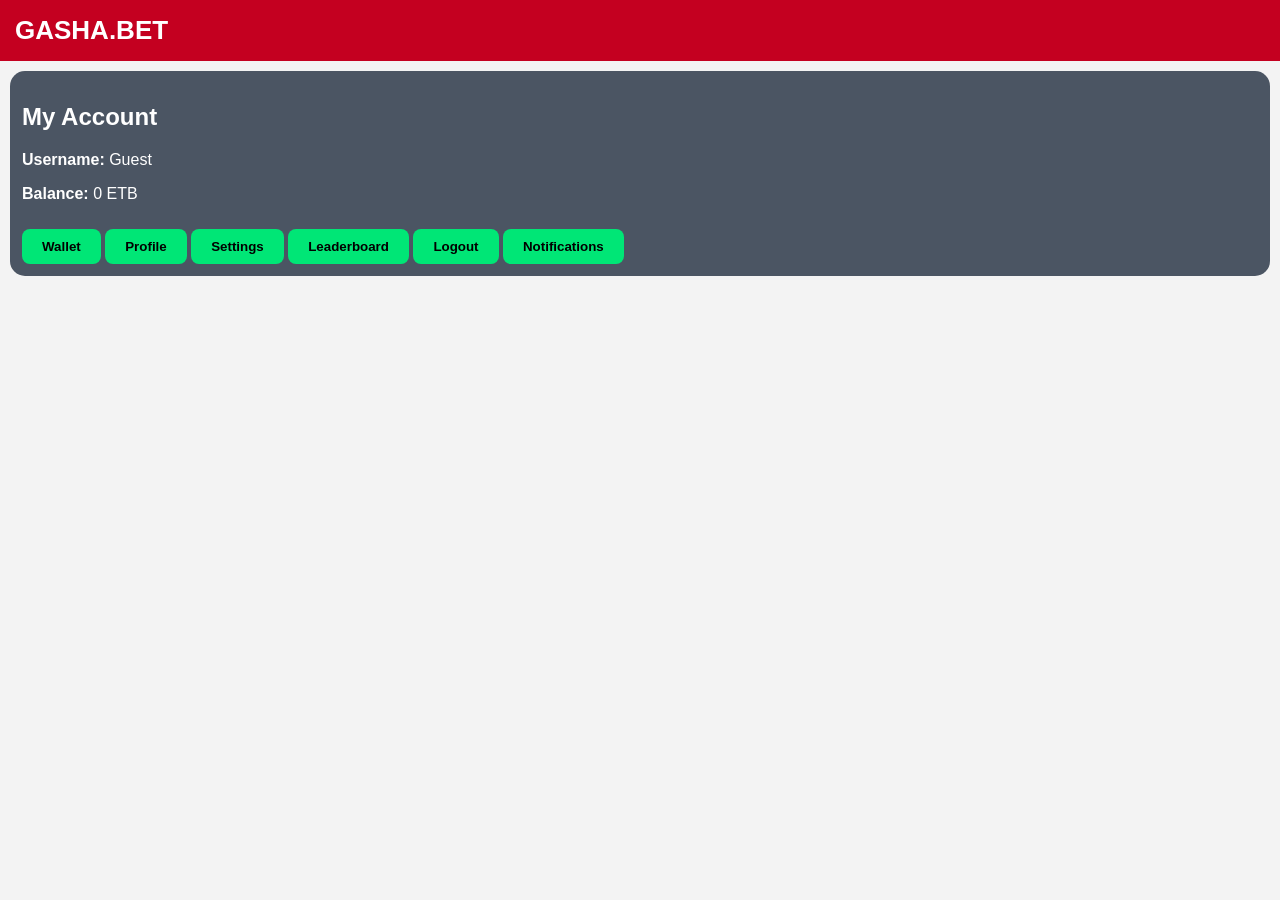
<file: account.html>
<!DOCTYPE html>
<html>
<head>
<meta name="viewport" content="width=device-width, initial-scale=1">
<title>Account</title>
<link rel="stylesheet" href="style.CSS">
</head>
<body>

<div class="topbar">
    <div class="logo">GASHA.BET</div>
</div>

<div class="level-card">

    <h2>My Account</h2>

    <p id="user"></p>

    <p>
        <strong>Balance:</strong>
        <span id="balance">0</span> ETB
    </p>

    <button onclick="location.href='wallet.html'">
        Wallet
    </button>

    <button onclick="location.href='profile.html'">
        Profile
    </button>

    <button onclick="location.href='settings.html'">
        Settings
    </button>
    
    <button onclick="location.href='leaderboard.html'">Leaderboard
    </button>

    <button onclick="logout()">
        Logout
    </button>
    
    <button onclick="location.href='notifications.html'">Notifications
    </button>

</div>

<script>

document.getElementById("user").innerHTML =
"<strong>Username:</strong> " +
(localStorage.getItem("username") || "Guest");

document.getElementById("balance").innerHTML =
localStorage.getItem("balance") || 0;

function logout(){
    localStorage.removeItem("username");
    window.location.href = "login.html";
}

</script>

</body>
</html>
</file>
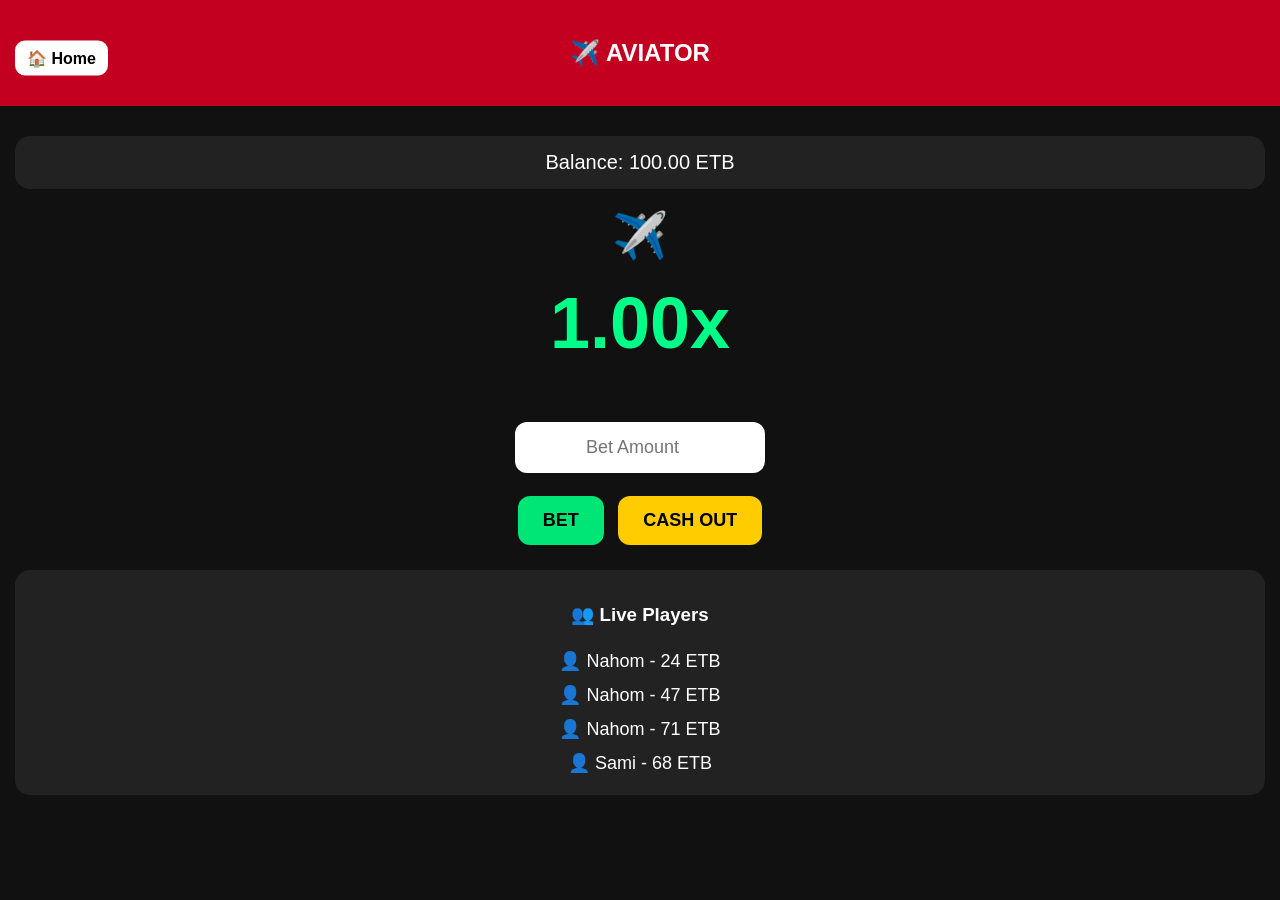
<file: aviator.html>
<!DOCTYPE html>
<html>
<head>
<meta name="viewport" content="width=device-width, initial-scale=1">
<title>Aviator</title>

<style>
body{
margin:0;
background:#111;
color:white;
font-family:Arial,sans-serif;
text-align:center;
}
.topbar{
background:#c40020;
padding:18px;
font-size:24px;
font-weight:bold;
position:relative;
height:70px;
display:flex;
align-items:center;
justify-content:center;
}

.home-btn{
position:absolute;
left:10px;
top:50%;
transform:translateY(-50%);
background:white;
color:black;
border:none;
border-radius:10px;
padding:8px 12px;
font-weight:bold;
font-size:16px;
z-index:1000;
}

.balance{
background:#222;
margin:30px 15px 15px;
padding:15px;
border-radius:15px;
font-size:20px;
}

#plane{
font-size:45px;
margin-top:20px;
transition:all .1s linear;
}

.multiplier{
font-size:72px;
font-weight:bold;
color:#00ff88;
margin-top:20px;
}

#history{
display:flex;
justify-content:center;
gap:8px;
flex-wrap:wrap;
margin:20px;
}

.history-item{
padding:8px 12px;
border-radius:10px;
font-weight:bold;
color:black;
}

input{
width:220px;
padding:15px;
border:none;
border-radius:12px;
text-align:center;
font-size:18px;
}

button{
padding:14px 25px;
border:none;
border-radius:12px;
font-weight:bold;
margin:5px;
font-size:18px;
}

.bet-btn{
background:#00e676;
}

.cashout-btn{
background:#ffcc00;
}

.players{
background:#222;
margin:20px 15px;
padding:15px;
border-radius:15px;
}

.player{
padding:6px;
font-size:18px;
}
</style>
</head>

<body>

<div class="topbar">

<button class="home-btn"
onclick="location.href='index.html'">
🏠 Home
</button>

✈️ AVIATOR

</div>

<div class="balance">
Balance: <span id="balance">100.00</span> ETB
</div>

<div id="plane">✈️</div>

<div class="multiplier" id="multiplier">1.00x</div>

<div id="history"></div>

<br>

<input type="number" id="betAmount" placeholder="Bet Amount">

<br><br>

<button class="bet-btn" onclick="placeBet()">BET</button>

<button class="cashout-btn" onclick="cashOut()">CASH OUT</button>

<div class="players">
<h3>👥 Live Players</h3>
<div id="playersList"></div>
</div>

<script>

let balance=Number(localStorage.getItem("balance"))||100;
document.getElementById("balance").innerHTML=balance.toFixed(2);

let multiplier=1;
let currentBet=0;
let hasBet=false;
let cashedOut=false;
let history=[];
let interval;

const names=[
"Abel","Hana","Sami","Dawit",
"Biruk","Miki","Nahom","Helen",
"Ruth","Beki"
];

function updatePlayers(){

let html="";

for(let i=0;i<4;i++){

let name=names[Math.floor(Math.random()*names.length)];
let bet=Math.floor(Math.random()*90)+10;

html+=`
<div class="player">
👤 ${name} - ${bet} ETB
</div>
`;
}

document.getElementById("playersList").innerHTML=html;
}

function getCrashPoint(){
return (Math.random()*5)+1;
}

function startRound(){

updatePlayers();

multiplier=1;

document.getElementById("plane").style.transform=
"translateX(0px)";

let crashPoint=getCrashPoint();

interval=setInterval(function(){

multiplier+=0.01;

document.getElementById("multiplier").innerHTML=
multiplier.toFixed(2)+"x";

document.getElementById("plane").style.transform=
"translateX("+(multiplier*80)+"px)";

if(multiplier>=crashPoint){

clearInterval(interval);

document.getElementById("multiplier").innerHTML=
"💥 CRASHED @ "+multiplier.toFixed(2)+"x";

history.unshift(multiplier.toFixed(2));

if(history.length>10){
history.pop();
}

let html="";

for(let i=0;i<history.length;i++){

let color="#ff4444";

if(parseFloat(history[i])>=2){
color="#ffd700";
}

if(parseFloat(history[i])>=5){
color="#00ff88";
}

html+=`
<div class="history-item"
style="background:${color}">
${history[i]}x
</div>
`;
}

document.getElementById("history").innerHTML=html;

hasBet=false;
currentBet=0;
cashedOut=false;

setTimeout(startRound,3000);
}

},100);
}

function placeBet(){

if(hasBet)return;

let bet=Number(
document.getElementById("betAmount").value
);

if(isNaN(bet)||bet<=0){
alert("Enter valid bet amount");
return;
}

if(bet>balance){
alert("Not enough balance");
return;
}

balance-=bet;

localStorage.setItem("balance",balance);

document.getElementById("balance").innerHTML=
balance.toFixed(2);

currentBet=bet;
hasBet=true;
cashedOut=false;

alert("Bet placed: "+bet+" ETB");
}

function cashOut(){

if(!hasBet||cashedOut)return;

let win=currentBet*multiplier;

balance+=win;

localStorage.setItem("balance",balance);

document.getElementById("balance").innerHTML=
balance.toFixed(2);

cashedOut=true;

alert("Won "+win.toFixed(2)+" ETB");
}

updatePlayers();
setTimeout(startRound,2000);

</script>

</body>
</html>
</file>
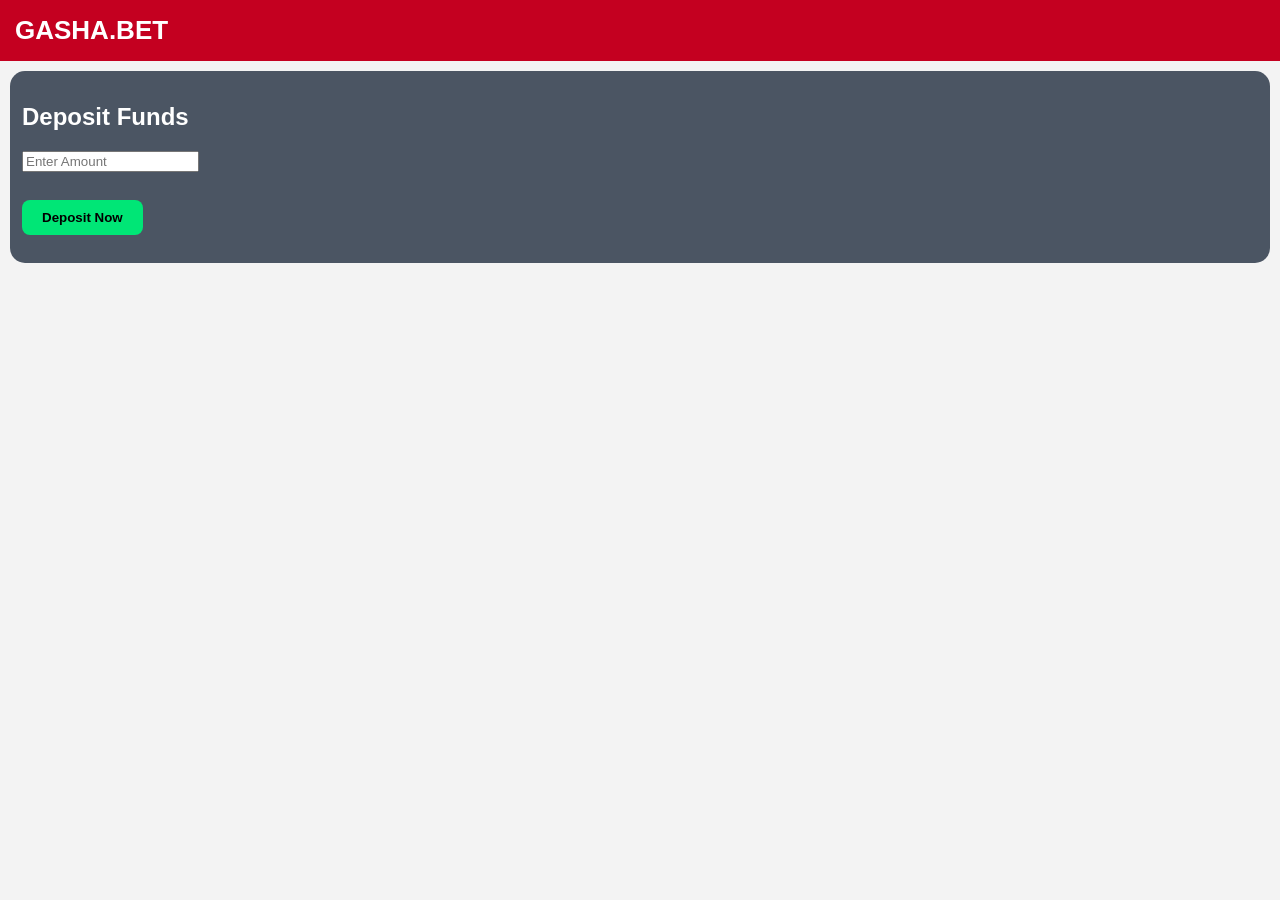
<file: deposit.html>
<!DOCTYPE html>
<html>
<head>
<meta name="viewport" content="width=device-width, initial-scale=1">
<title>Deposit</title>
<link rel="stylesheet" href="style.CSS">
</head>
<body>

<div class="topbar">
    <div class="logo">GASHA.BET</div>
</div>

<div class="level-card">

    <h2>Deposit Funds</h2>

    <input type="number" id="amount" placeholder="Enter Amount">

    <br><br>

    <button onclick="depositMoney()">
    Deposit Now
</button>
    </button>

    <p id="msg"></p>

</div>

<script>
function depositMoney() {

    let amount = Number(document.getElementById("amount").value);

    if(amount <= 0){
      let history = localStorage.getItem("history") || "";
history += "<li>Deposit: " + amount + " ETB</li>";
localStorage.setItem("history", history);
        document.getElementById("msg").innerHTML =
        "Enter a valid amount";
        return;
    }

    let balance = Number(localStorage.getItem("balance")) || 0;
    balance += amount;
localStorage.setItem("balance", balance);
let history = localStorage.getItem("history") || "";
history += "<li>Deposit: " + amount + " ETB</li>";
localStorage.setItem("history", history);
let notes = localStorage.getItem("notifications") || "";
notes += "<p>💰 Deposit: " + amount + " ETB</p>";
localStorage.setItem("notifications", notes);

document.getElementById("msg").innerHTML =
"Deposit Successful: " + amount + " ETB";
let points = Number(localStorage.getItem("points")) || 0;
points += Number(amount);

localStorage.setItem("points", points);
}
</script>

</body>
</html>
</file>
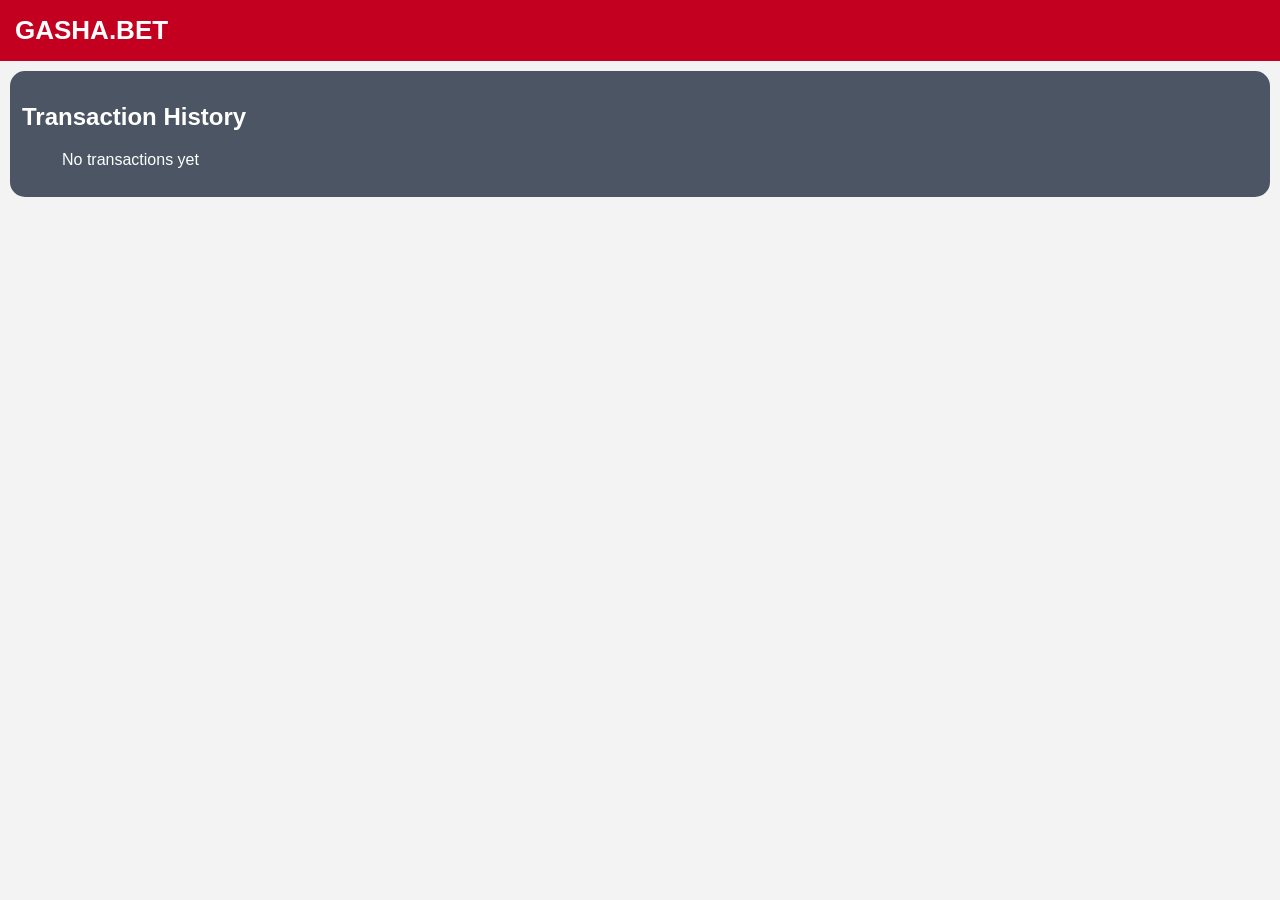
<file: history.html>
<!DOCTYPE html>
<html>
<head>
<meta name="viewport" content="width=device-width, initial-scale=1">
<title>Transaction History</title>
<link rel="stylesheet" href="style.CSS">
</head>
<body>

<div class="topbar">
    <div class="logo">GASHA.BET</div>
</div>

<div class="level-card">
    <h2>Transaction History</h2>

    <ul id="historyList"></ul>

<script>
document.getElementById("historyList").innerHTML =
localStorage.getItem("history") || "No transactions yet";
</script>
</div>

</body>
</html>
</file>
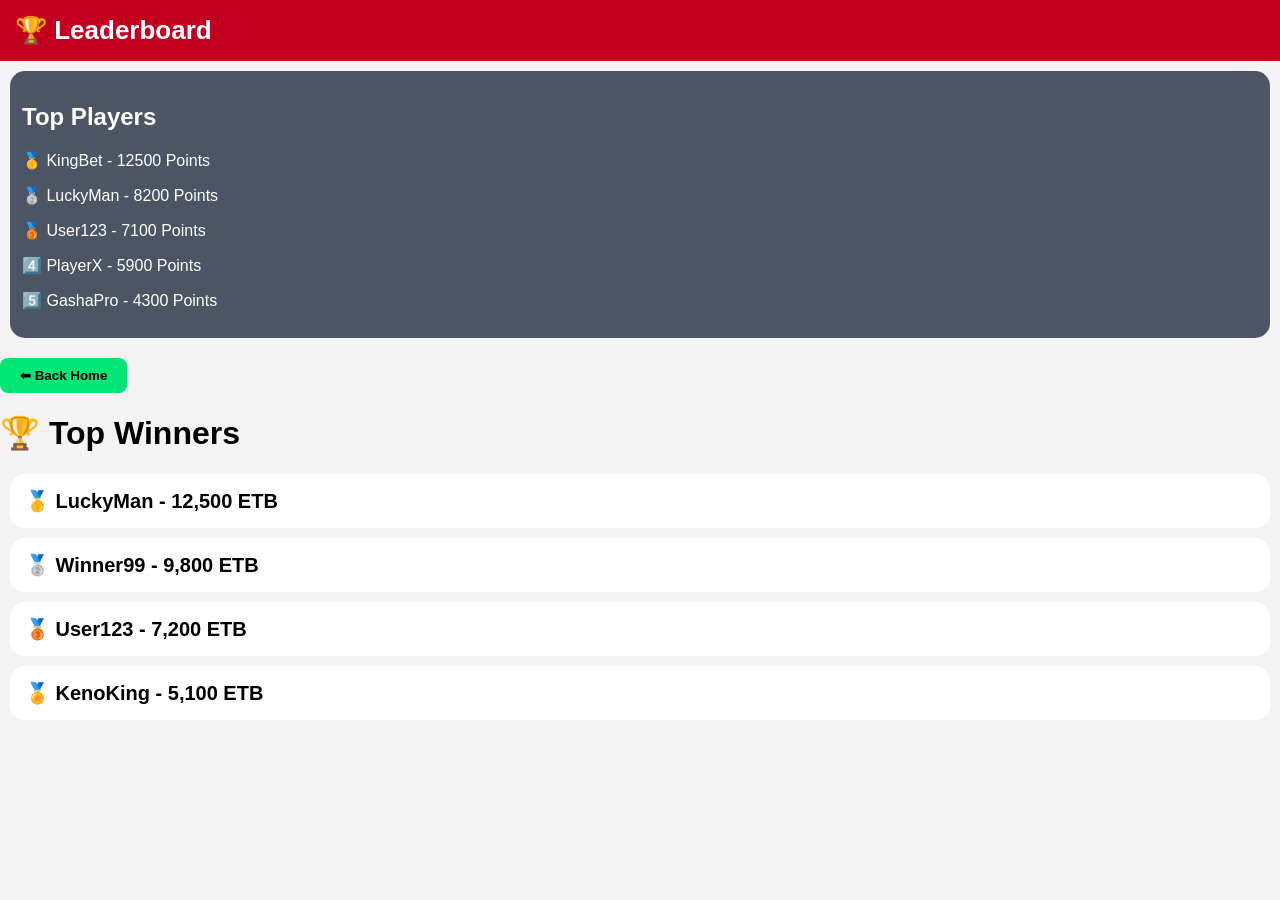
<file: leaderboard.html>
<!DOCTYPE html>
<html>
<head>
<meta name="viewport" content="width=device-width, initial-scale=1">
<title>Leaderboard</title>
<link rel="stylesheet" href="style.CSS">
</head>
<body>

<div class="topbar">
    <div class="logo">🏆 Leaderboard</div>
</div>

<div class="level-card">

<h2>Top Players</h2>

<p>🥇 KingBet - 12500 Points</p>

<p>🥈 LuckyMan - 8200 Points</p>

<p>🥉 User123 - 7100 Points</p>

<p>4️⃣ PlayerX - 5900 Points</p>

<p>5️⃣ GashaPro - 4300 Points</p>

</div>

<button onclick="location.href='index.html'">
⬅ Back Home
</button>
<!DOCTYPE html>
<html>
<head>
<meta name="viewport" content="width=device-width, initial-scale=1">
<title>Leaderboard</title>
</head>
<body>

<h1>🏆 Top Winners</h1>

<div class="player">
🥇 LuckyMan - 12,500 ETB
</div>

<div class="player">
🥈 Winner99 - 9,800 ETB
</div>

<div class="player">
🥉 User123 - 7,200 ETB
</div>

<div class="player">
🏅 KenoKing - 5,100 ETB
</div>

</body>
</html>
</body>
</html>
</file>
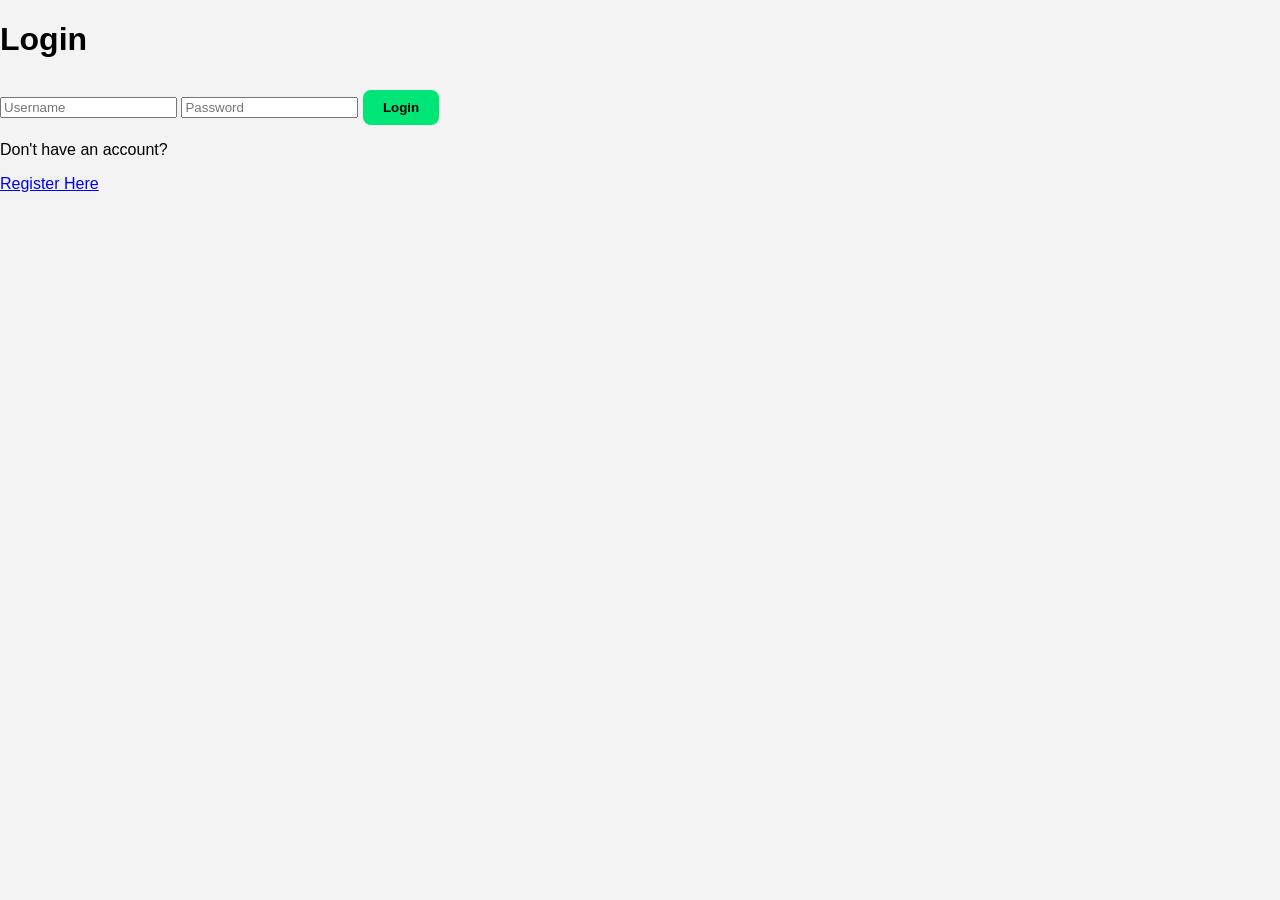
<file: login.html>
<!DOCTYPE html>
<html>
<head>
    <title>Login</title>
    <link rel="stylesheet" href="style.CSS">
</head>
<body>

<div class="login-container">
    <h1>Login</h1>

    <input type="text" id="username" placeholder="Username">

    <input type="password" id="password" placeholder="Password">

    <button onclick="login()">Login</button>

    <p>Don't have an account?</p>
    <a href="register.html">Register Here</a>
</div>

<script>
function login(){

    let user = document.getElementById("username").value;
    let pass = document.getElementById("password").value;

    if(user == "" || pass == ""){
        alert("Enter Username and Password");
        return;
    }

    localStorage.setItem("username", user);

    window.location.href = "index.html";
}
</script>
</script>
</body>
</html>
</file>
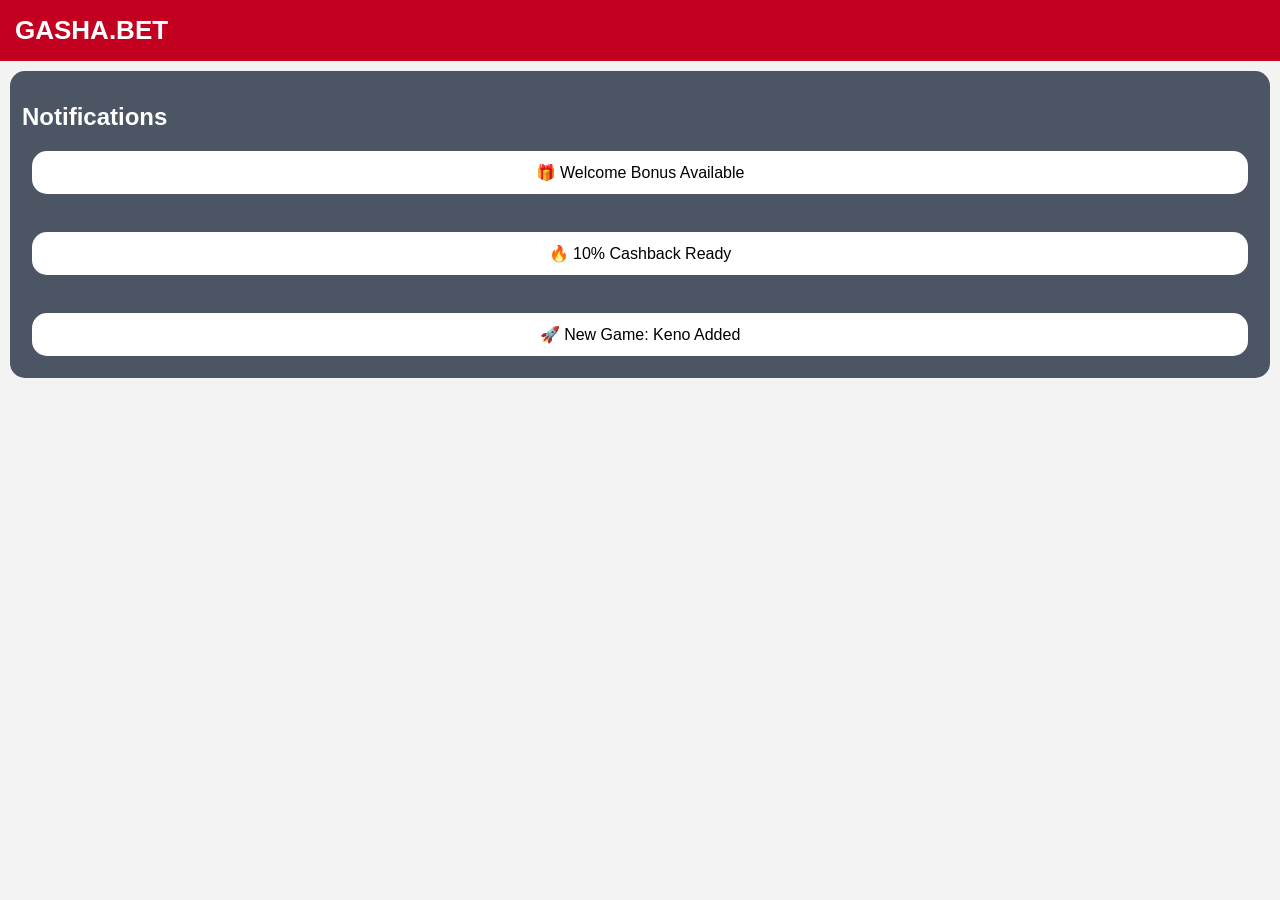
<file: notifications.html>
<!DOCTYPE html>
<html>
<head>
<meta name="viewport" content="width=device-width, initial-scale=1">
<title>Notifications</title>
<link rel="stylesheet" href="style.CSS">
</head>
<body>

<div class="topbar">
    <div class="logo">GASHA.BET</div>
</div>

<div class="level-card">

<h2>Notifications</h2>

<div class="promo">
    🎁 Welcome Bonus Available
</div>

<br>

<div class="promo">
    🔥 10% Cashback Ready
</div>

<br>

<div class="promo">
    🚀 New Game: Keno Added
</div>

</div>

</body>
</html>
</file>
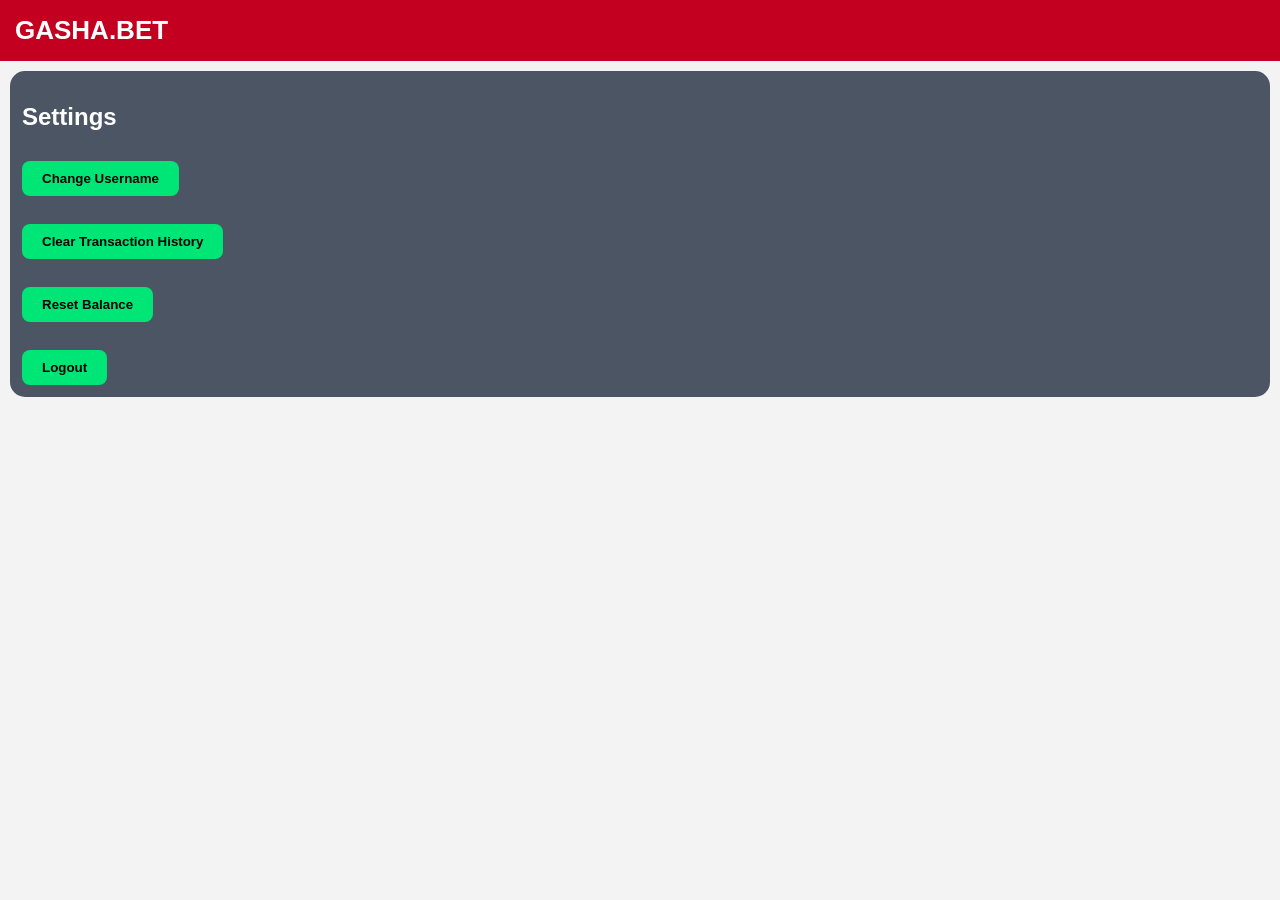
<file: settings.html>
<!DOCTYPE html>
<html>
<head>
<meta name="viewport" content="width=device-width, initial-scale=1">
<title>Settings</title>
<link rel="stylesheet" href="style.CSS">
</head>
<body>

<div class="topbar">
    <div class="logo">GASHA.BET</div>
</div>

<div class="level-card">

    <h2>Settings</h2>

    <button onclick="changeUsername()">
        Change Username
    </button>

    <br><br>

    <button onclick="clearHistory()">
        Clear Transaction History
    </button>

    <br><br>

    <button onclick="resetBalance()">
        Reset Balance
    </button>

    <br><br>

    <button onclick="logout()">
        Logout
    </button>

</div>

<script>

function changeUsername(){
    let newName = prompt("Enter New Username");

    if(newName){
        localStorage.setItem("username", newName);
        alert("Username Updated");
    }
}

function clearHistory(){
    localStorage.removeItem("history");
    alert("Transaction History Cleared");
}

function resetBalance(){
    localStorage.setItem("balance", 0);
    alert("Balance Reset");
}

function logout(){
    localStorage.removeItem("username");
    window.location.href = "login.html";
}

</script>

</body>
</html>
</file>
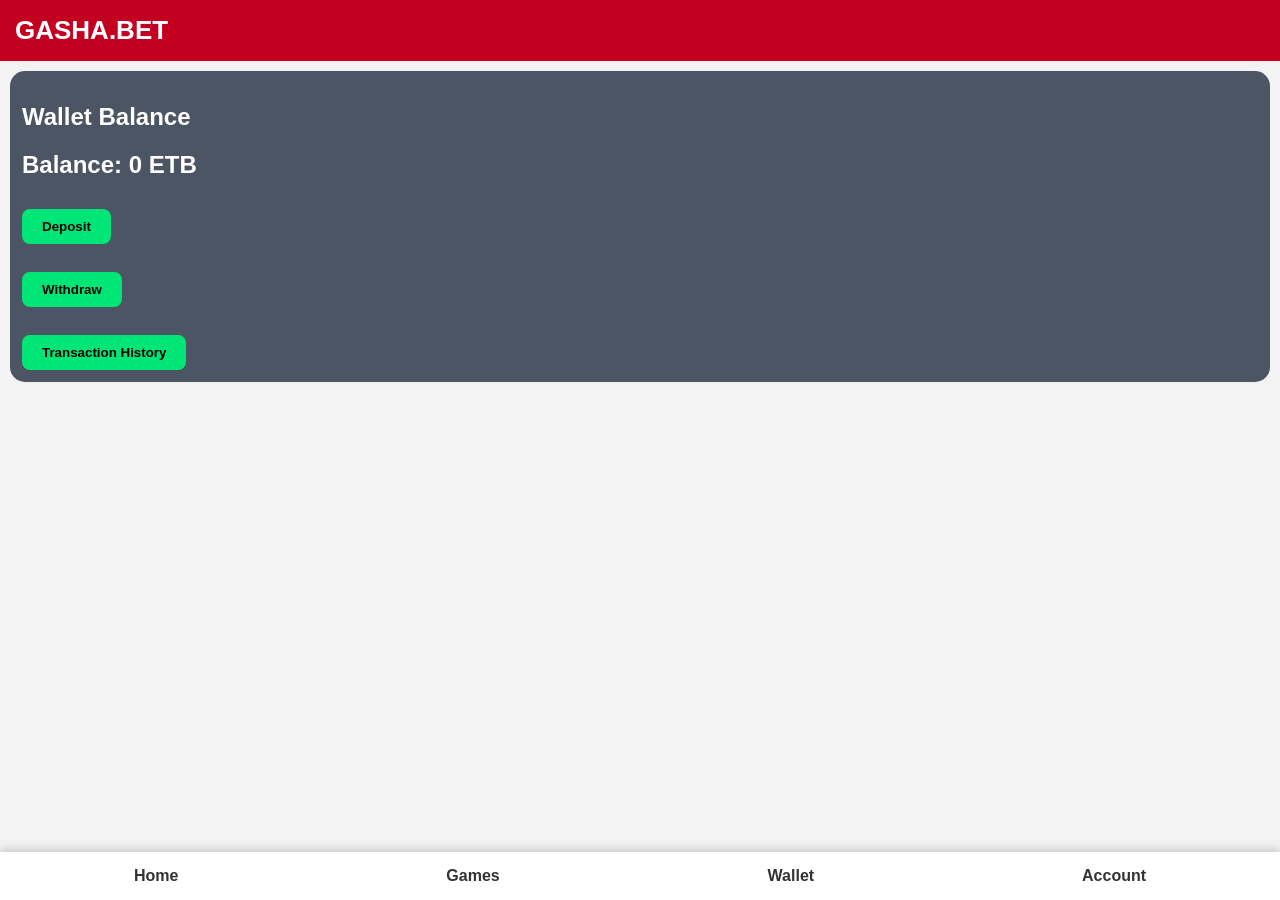
<file: wallet.html>
<!DOCTYPE html>
<html>
<head>
<meta name="viewport" content="width=device-width, initial-scale=1">
<title>Wallet</title>
<link rel="stylesheet" href="style.CSS">
</head>
<body>

<div class="topbar">
    <div class="logo">GASHA.BET</div>
</div>

<div class="level-card">
    <h2>Wallet Balance</h2>
    <h2>Balance: <span id="balance">0</span> </h2>

<script>
document.getElementById("balance").innerHTML =
localStorage.getItem("balance") || 0;
</script>


<script>
document.getElementById("balance").innerHTML =
(localStorage.getItem("balance") || "0") + " ETB";
</script>

    <button onclick="location.href='deposit.html'">
        Deposit
    </button>

    <br><br>

    <button onclick="location.href='withdraw.html'">
        Withdraw
    </button>

    <br><br>

    <button onclick="location.href='history.html'">
        Transaction History
    </button>
</div>

<div class="bottom-nav">
    <a href="index.html">Home</a>
    <a href="dashboard.html">Games</a>
    <a href="wallet.html">Wallet</a>
    <a href="login.html">Account</a>
</div>

<script>
function withdrawMoney() {

    let amount = Number(document.getElementById("amount").value);

    let balance = Number(localStorage.getItem("balance")) || 0;

    if(amount <= 0){
        document.getElementById("msg").innerHTML =
        "Enter a valid amount";
        return;
    }

    if(amount > balance){
        document.getElementById("msg").innerHTML =
        "Insufficient Balance";
        return;
    }

    balance -= amount;

    localStorage.setItem("balance", balance);

    document.getElementById("msg").innerHTML =
    "Withdrawal Successful: " + amount + " ETB";
}
</script>

</body>
</html>
</file>
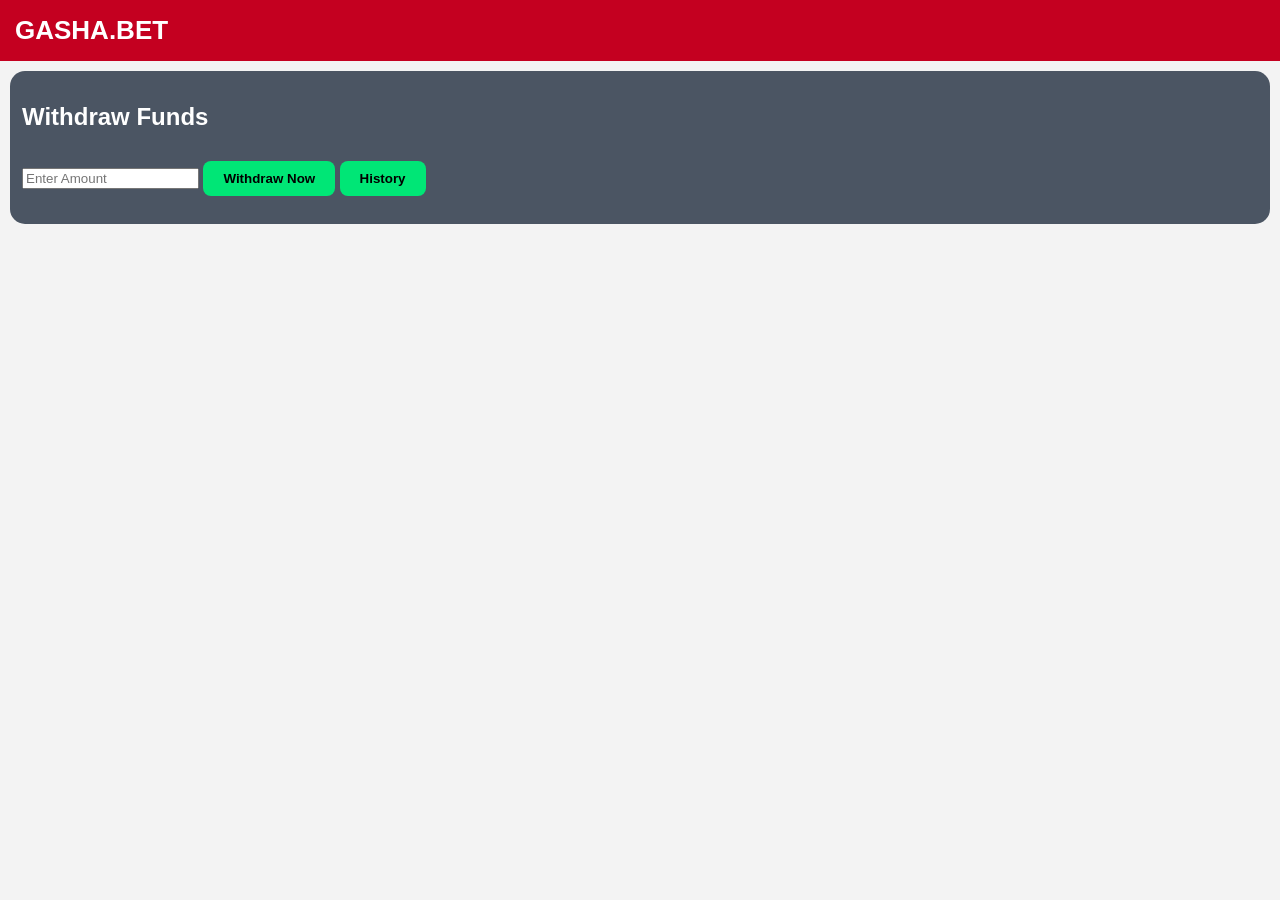
<file: withdraw.html>
<!DOCTYPE html>
<html>
<head>
<meta name="viewport" content="width=device-width, initial-scale=1">
<title>Withdraw</title>
<link rel="stylesheet" href="style.CSS">
</head>
<body>

<div class="topbar">
    <div class="logo">GASHA.BET</div>
</div>

<div class="level-card">
    <h2>Withdraw Funds</h2>

    <input type="number" id="amount" placeholder="Enter Amount">

    <button onclick="withdrawMoney()">
    Withdraw Now
    </button>
<button onclick="location.href='history.html'">
History
</button>
    <p id="msg"></p>
</div>
<script>
function withdrawMoney() {

    let amount = Number(document.getElementById("amount").value);
    let balance = Number(localStorage.getItem("balance")) || 0;

    if(amount <= 0){
        document.getElementById("msg").innerHTML =
        "Enter valid amount";
        return;
    }

    if(amount > balance){
        document.getElementById("msg").innerHTML =
        "Insufficient Balance";
        return;
    }

    balance -= amount;
    localStorage.setItem("balance", balance);

    let history = localStorage.getItem("history") || "";
    history += "<li>Withdraw: " + amount + " ETB</li>";
    localStorage.setItem("history", history);
    let notes = localStorage.getItem("notifications") || "";
notes += "<p>💸 Withdraw: " + amount + " ETB</p>";
localStorage.setItem("notifications", notes);

    document.getElementById("msg").innerHTML =
    "Withdrawal Successful: " + amount + " ETB";
}
</script>
</div>

</body>
</html>
</file>
<file: style.CSS>
body{
    margin:0;
    background:#f3f3f3;
    font-family:Arial,sans-serif;
    padding-bottom:80px;
}

/* TOP BAR */

.topbar{
    background:#c40020;
    color:white;
    padding:15px;
    display:flex;
    justify-content:space-between;
    align-items:center;
}

.logo{
    font-size:26px;
    font-weight:bold;
}

.top-right{
    display:flex;
    align-items:center;
    gap:10px;
}

.wallet{
    background:#ffcc00;
    color:black;
    padding:10px 15px;
    border-radius:20px;
    font-weight:bold;
}

.deposit{
    background:#ffcc00;
    color:black;
    width:40px;
    height:40px;
    border-radius:50%;
    display:flex;
    justify-content:center;
    align-items:center;
    font-size:25px;
    font-weight:bold;
    cursor:pointer;
}

.menu-btn{
    font-size:28px;
    cursor:pointer;
    color:white;
}

/* MENU */

.menu{
    display:flex;
    justify-content:space-around;
    background:white;
    padding:12px;
}
.menu a:first-child{
    color:#d4002a;
}
.menu a{
    text-decoration:none;
    color:#333;
    font-weight:bold;
}
.menu{
    display:flex;
    justify-content:space-around;
    background:white;
    padding:10px 0;
    text-align:center;
}

.menu a{
    text-decoration:none;
    color:#333;
    font-weight:bold;
    font-size:14px;
}
.menu{
    border-bottom:1px solid #ddd;
}
.menu a{
    padding:8px;
}

/* BONUS BANNER */

.banner{
    background:#ffd700;
    color:black;
    padding:10px;
    margin:10px;
    border-radius:10px;
    text-align:center;
    font-weight:bold;
}
.banner{
background:#ffd700;
color:#000;
padding:12px;
margin:10px 15px;
border-radius:15px;
text-align:center;
font-weight:bold;
font-size:18px;
}

.promo-slider{
    background:#ffd700;
    color:black;
    padding:10px;
    margin:10px;
    border-radius:10px;
    text-align:center;
    font-weight:bold;
}
.player{
background:white;
padding:15px;
margin:10px;
border-radius:15px;
font-size:20px;
font-weight:bold;
}
/* LEVEL */

.level-card{
    background:#4b5563;
    color:white;
    margin:10px;
    padding:12px;
    border-radius:15px;
}

/* PROMO CARDS */

.promo{
    background:white;
    color:black;
    padding:12px;
    border-radius:15px;
    margin:10px;
    text-align:center;
}

.mini-card{
    background:white;
    padding:12px;
    margin:10px;
    border-radius:12px;
    text-align:center;
    font-weight:bold;
}

/* STATS */

.stats-card{
    display:flex;
    justify-content:space-around;
    background:white;
    margin:10px;
    padding:15px;
    border-radius:15px;
    text-align:center;
    font-weight:bold;
}

/* TITLES */

.section-title{
    padding-left:15px;
}
.section-title{
font-size:28px;
font-weight:bold;
margin:10px 15px;
}
.section-title{
    font-size:40px;
    font-weight:bold;
    text-align:center;
    margin:15px 0;
}

/* GAMES */

.games{
    display:grid;
    grid-template-columns:repeat(2,1fr);
    gap:12px;
    padding:12px;
}
.games{
display:grid;
grid-template-columns:1fr 1fr;
gap:12px;
padding:15px;
}

.game-card{
background:white;
border-radius:20px;
padding:10px;
text-align:center;
box-shadow:0 3px 10px rgba(0,0,0,.1);
}

.game-card img{
width:100%;
height:120px;
border-radius:15px;
object-fit:cover;
}

.game-card h3{
margin:10px 0;
font-size:22px;
}

.game-card button{
width:90%;
background:#00e676;
color:black;
font-weight:bold;
border:none;
padding:12px;
border-radius:12px;
}
.game-card{
    background:white;
    border-radius:15px;
    text-align:center;
    padding:10px;
    overflow:hidden;
}

.game-card img{
    width:100%;
    height:90px;
    object-fit:cover;
    border-radius:10px;
}

.game-card h3{
    margin:8px 0;
}

/* BUTTONS */

button{
    background:#00e676;
    border:none;
    padding:10px 20px;
    border-radius:8px;
    margin-top:10px;
    font-weight:bold;
    cursor:pointer;
}

.claim-btn{
    width:180px;
}

/* CONTAINER */

.container{
    display:flex;
    flex-wrap:wrap;
    justify-content:center;
    gap:15px;
    padding:15px;
}

.card{
    width:120px;
    background:#1e1e1e;
    border-radius:15px;
    text-align:center;
    padding:10px;
}

.card img{
    width:100%;
    height:100px;
    object-fit:cover;
    border-radius:10px;
}

.card button{
    background:#00ff88;
    border:none;
    padding:10px 20px;
    border-radius:10px;
}
.game-card p{
    color:#666;
    margin:5px 0;
}

.game-card{
    min-height:220px;
}

/* SIDE MENU */

.side-menu{
    display:none;
    position:absolute;
    top:70px;
    right:10px;
    background:#222;
    border-radius:10px;
    width:160px;
    z-index:9999;
}

.side-menu a{
    display:block;
    color:white;
    text-decoration:none;
    padding:12px;
}

/* NOTIFICATIONS */

#notifications{
    display:none;
    position:fixed;
    top:80px;
    left:10px;
    width:250px;
    background:#222;
    color:white;
    padding:15px;
    border-radius:10px;
    z-index:9999;
}

/* BOTTOM NAV */

.bottom-nav{
    position:fixed;
    bottom:0;
    width:100%;
    background:white;
    display:flex;
    justify-content:space-around;
    padding:15px 0;
    box-shadow:0 -2px 10px rgba(0,0,0,.2);
}

.bottom-nav a{
    text-decoration:none;
    color:#333;
    font-weight:bold;
}

/* WINNERS */

.winner{
    background:gold !important;
    color:black !important;
}
</file>
